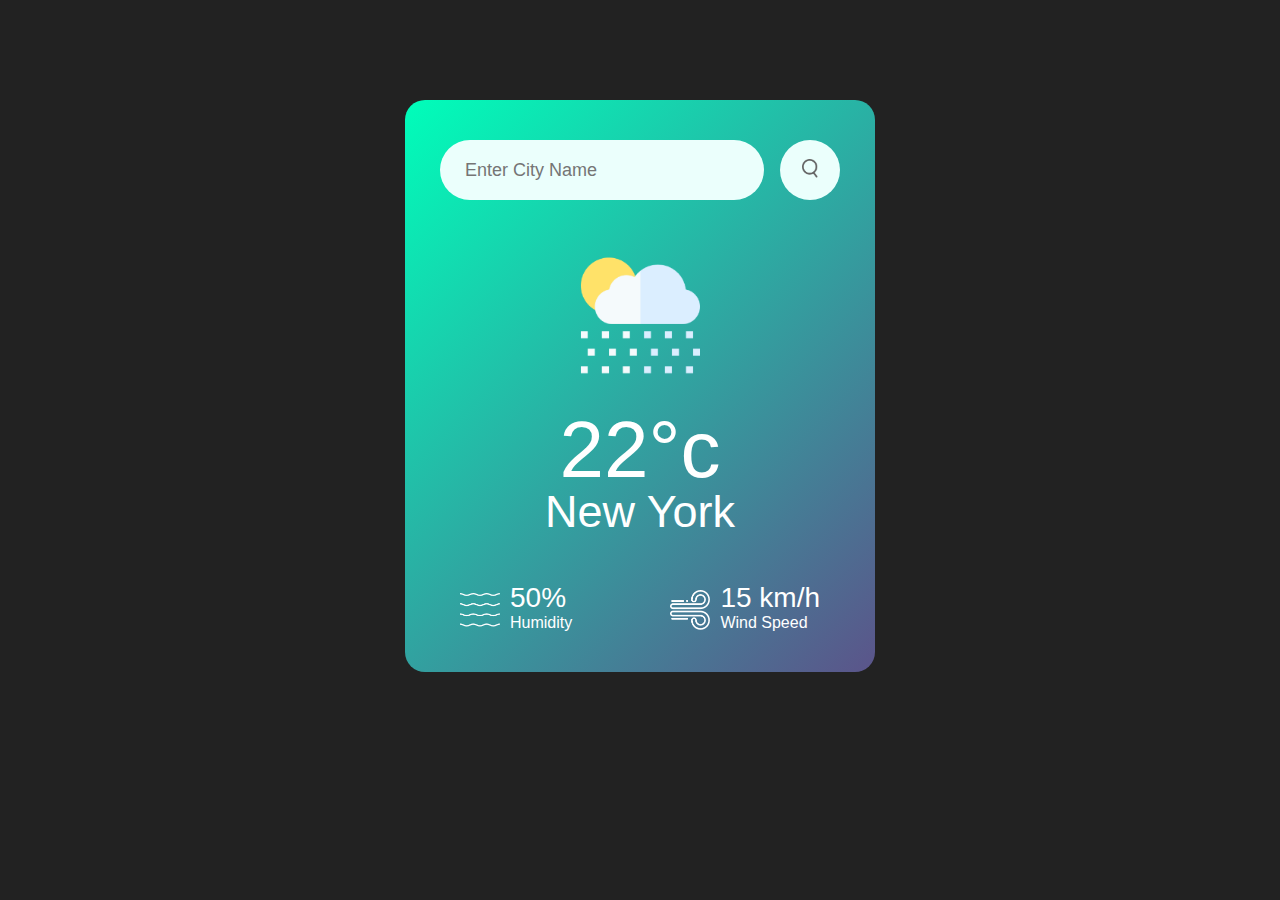
<file: index.html>
<!DOCTYPE html>
<html lang="en">
<head>
    <link rel="stylesheet" href="style.css">
</head>

<style>

</style>
<body>
    <div class="card">
        <div class="search">
            <input type="text" placeholder="Enter City Name" spellcheck="false">
            <button><img src="images/search.png" alt=""></button>
        </div>
        <div class="weather">
            <img src="images/rain.png" class="weather-icon">
            <h1 class="temp">22°c</h1>
            <h2 class="city">New York</h2>
            <div class="details">
                <div class="col">
                    <img src="images/humidity.png" alt="">
                    <div>
                        <p class="humidity">50%</p>
                        <p>Humidity</p>
                    </div>

                </div>

                <div class="col">
                    <img src="images/wind.png" alt="">
                    <div>
                        <p class="wind">15 km/h</p>
                        <p>Wind Speed</p>
                    </div>

                </div>

            </div>
        </div>
    </div>

    <script>

        const apiKey = "0f0f98b5fed939c3f6d9d439f44a1e22";
        const apiUrl = "https://api.openweathermap.org/data/2.5/weather?units=metric&q=";

        const searchBox=document.querySelector(".search input");
        const searchBtn=document.querySelector(".search button");
        const weatherIcon = document.querySelector(".weather-icon");


        async function checkweather(city){
            const response = await fetch(apiUrl + city + `&appid=${apiKey}`);
            var data= await response.json();

            console.log(data)

            document.querySelector(".city").innerHTML = data.name;
            document.querySelector(".temp").innerHTML = data.main.temp + "°c";
            document.querySelector(".humidity").innerHTML = data.main.humidity + "%";
            document.querySelector(".wind").innerHTML = data.wind.speed + " km/h";

            if(data.weather[0].main == "Clouds"){
                weatherIcon.src = "images/clouds.png";
            }
            else if(data.weather[0].main == "Clear"){
                weatherIcon.src = "images/clear.png";
            }
            else if(data.weather[0].main == "Mist"){
                weatherIcon.src = "images/mist.png";
            }
            else if(data.weather[0].main == "Rain"){
                weatherIcon.src = "images/rain.png";
            }
            else if(data.weather[0].main == "Drizzle"){
                weatherIcon.src = "images/drizzle.png";
            }
            
            
            




        }
        searchBtn.addEventListener("click", ()=>{
            checkweather(searchBox.value);
        })

    

    </script>

    <h1></h1>

</body>
</html>
</file>
<file: style.css>
*{
    margin: 0;
    padding: 0;
    font-family: 'Poppins', sans-serif;
    box-sizing: border-box;
}
body{
    background-color: #222;
}

.card{
    width: 90%;
    max-width: 470px;
    background: linear-gradient(135deg, #00feba, #5b548a);
    color: #fff;
    margin: 100px auto 0;
    border-radius: 20px;
    padding: 40px 35px;
    text-align: center;
}

.search{
    width: 100%;
    display: flex;
    align-items: center;
    justify-content: space-between;
}

.search input{
    border: 0;
    outline: 0;
    background: #ebfffc;
    color: #555;
    padding: 10px 25px;
    height: 60px;
    border-radius: 30px;
    flex: 1;
    margin-right: 16px;
    font-size: 18px;
}
.search button{
    border: 0;
    outline: 0;
    background: #ebfffc;
    border-radius: 50%;
    width: 60px;
    height: 60px;
    cursor: pointer;
}

.search button img{
    width: 16px;

}

.weather-icon{
    width: 170px;
    margin-top: 30px;
}

.weather h1{
    font-size: 80px;
    font-weight: 500;
    
}

.weather h2{
    font-size: 45px;
    font-weight: 400;
    margin-top: -10px;
}

.details{
    display: flex;
    align-items: center;
    justify-content: space-between;
    padding: 0 20px;
    margin-top: 50px;

}
.col{
    display: flex;
    align-items: center;
    text-align: left;
}

.col img{
    width: 40px;
    margin-right: 10px;
}

.humidity,.wind{
    font-size: 28px;
    margin-top: -6px;

}
</file>
